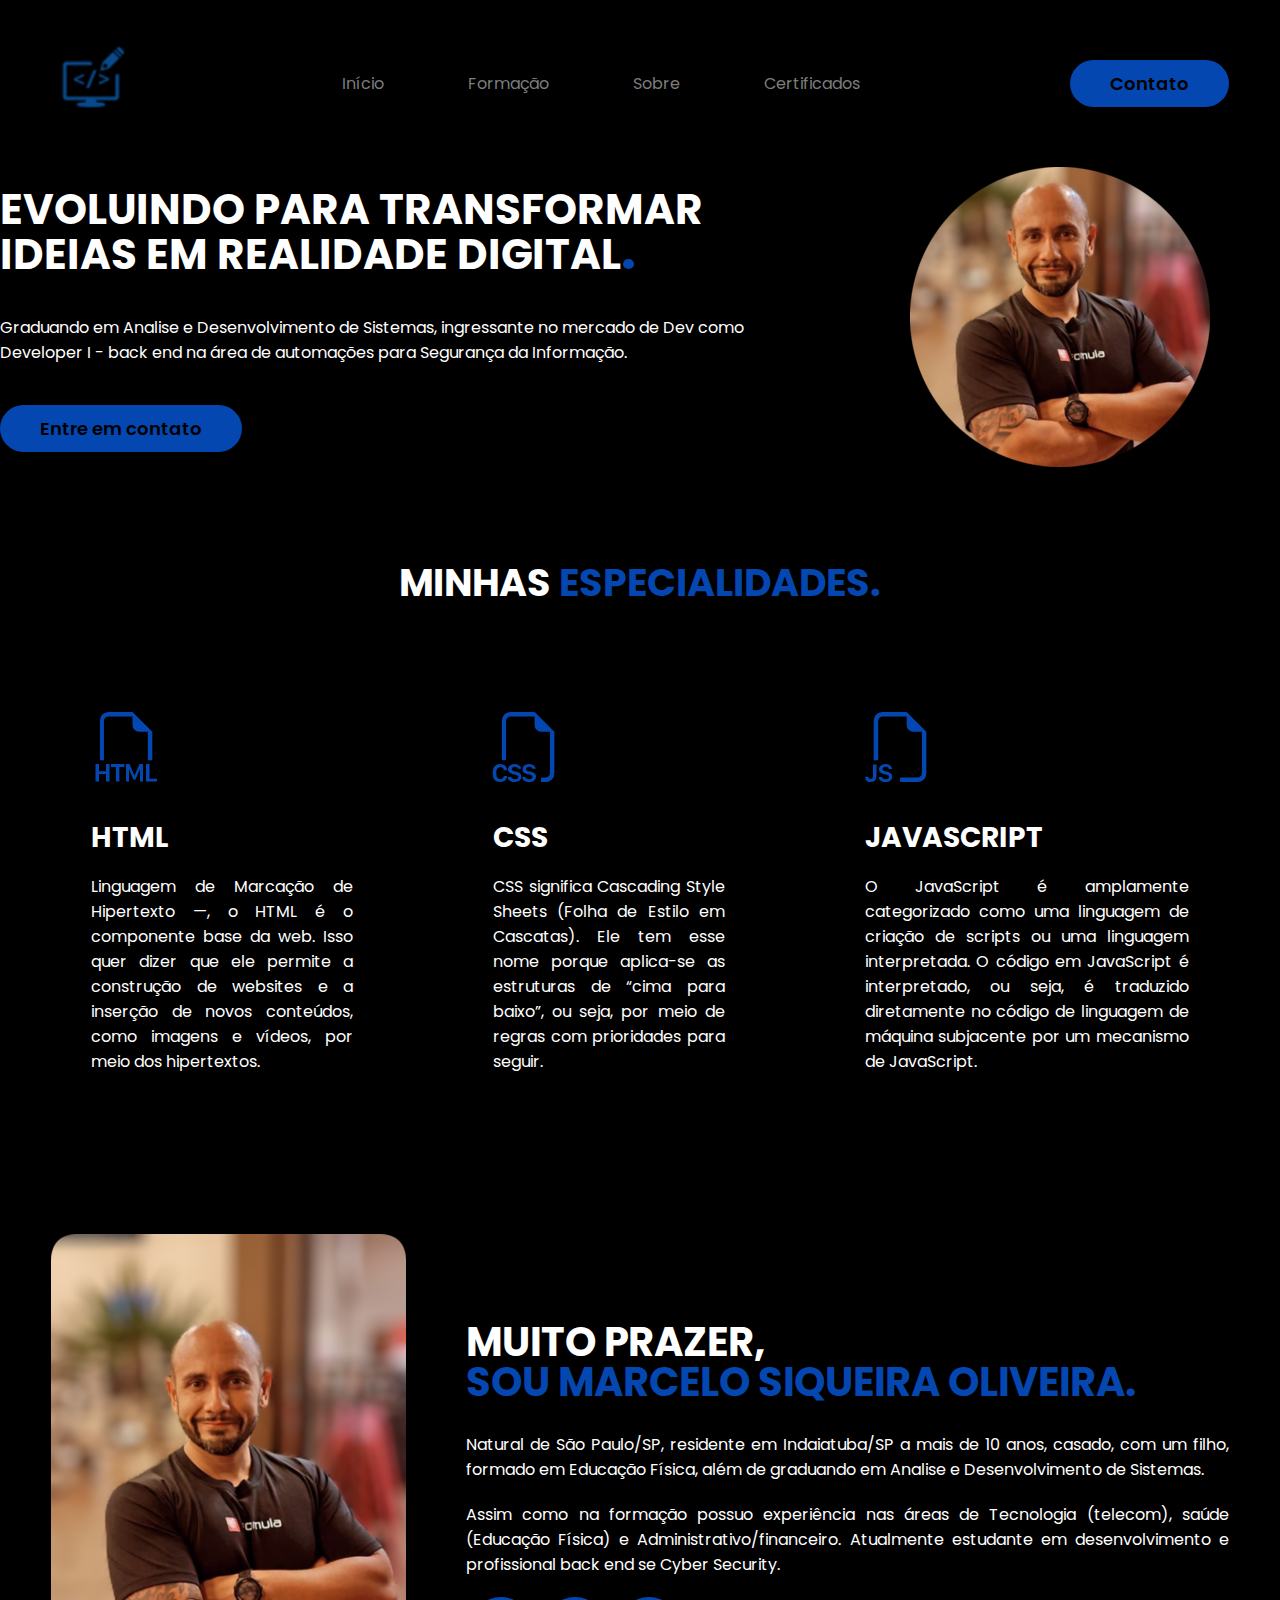
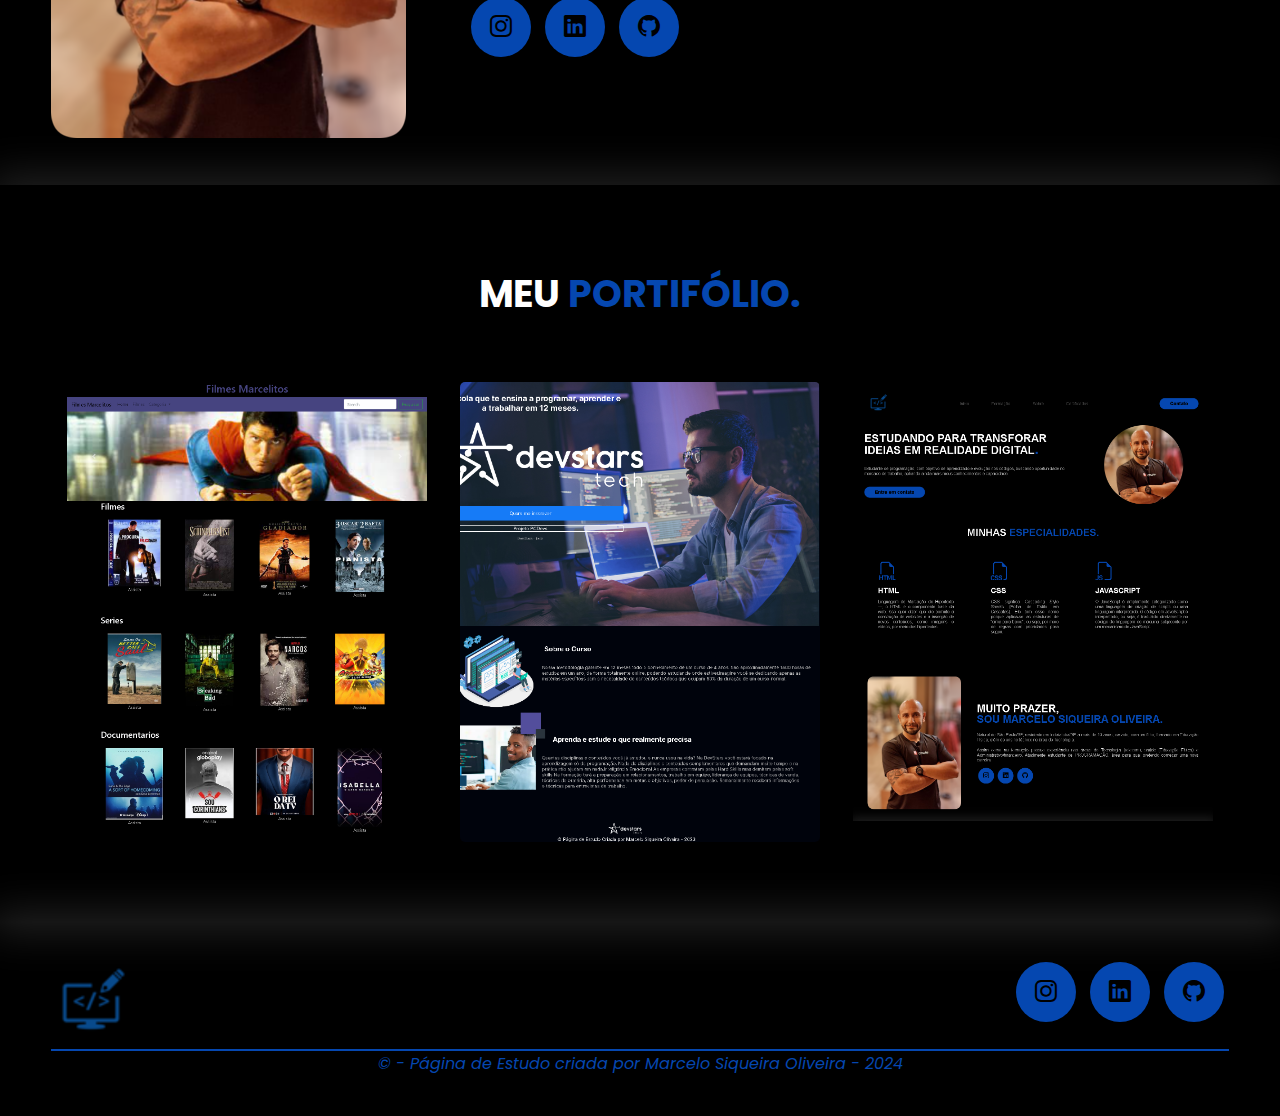
<file: index.html>
<!DOCTYPE html>
<html lang="pt-br">
<head>
    <meta charset="UTF-8">
    <meta name="viewport" content="width=device-width, initial-scale=1.0">
    <!--Codigo google fonte--><link rel="preconnect" href="https://fonts.googleapis.com">
    <link rel="preconnect" href="https://fonts.gstatic.com" crossorigin>
    <link href="https://fonts.googleapis.com/css2?family=Poppins:ital,wght@0,100;0,200;0,300;0,400;0,
    500;0,600;0,700;0,800;0,900;1,100;1,200;1,300;1,400;1,500;1,600;1,700;1,800;1,900&display=swap" rel="stylesheet">
    <!--Fim Codigo google fonte-->
    <!--Bootstrap icons-->
    <link rel="stylesheet" href="https://cdn.jsdelivr.net/npm/bootstrap-icons@1.11.1/font/bootstrap-icons.css">
    <!--Fim Bootstrap icons -->
    <link rel="stylesheet" href="style.css">
    <title>Marcelo Siqueira Oliveira</title>
</head>
<!--começo do cabeçalho-->
<body>
    <header>
        <div class="interface">
            <div class="logo">
                <a href="l">
                    <img src="./img/logo.png" alt="logohtml">
                </a>
            </div><!--logo-->
            <nav class="menu-desktop">
                <ul>
                    <li><a href="index.html">Início</a></li>
                    <li><a href="formacao.html">Formação</a></li>
                    <li><a href="sobre.html">Sobre</a></li>
                    <li><a href="certificados.html">Certificados</a></li>
                </ul>
            </nav><!--menu-desktop-->
             <div class="btn-contato">
                <a href="contato.html">
                    <button>Contato</button>
                </a>
             </div><!--btn-contato-->
        </div><!--interface-->
    </header>
<!--fim do cabeçalho-->

<!--começo do titulo-->
    <main>
        <section class="topo-do-site">
            <div class="interface">
                <div class="flex">
                    <div class="txt-topo-site">
                            <h1>EVOLUINDO PARA TRANSFORMAR IDEIAS EM REALIDADE DIGITAL<span>.</span></h1>
                            <p>Graduando em Analise e Desenvolvimento de Sistemas, ingressante no mercado de Dev como
                                Developer I - back end na área de automações para Segurança da Informação.</p>

                            <div class="btn-contato">
                                <a href="contato.html">
                                    <button>Entre em contato</button>
                                </a>
                            </div>
                        </div><!--txt-topo-site-->                       

                        <div class="img-topo-site">
                            <img src="./img/Screenshot_20221027-150458_2 (2) (2).png">
                    </div><!--img-topo-site-->
                </div><!--flex-->
            </div><!--interface-->
        </section><!--topo-do-site-->
<!--fim do titulo--> 

<!--começo dos intens-->
        <section class="especialidades">
            <section class="interface">
                <h2 class="titulo">MINHAS <span>ESPECIALIDADES.</span></h2>
                <section class="flex">
                    <div class="especialidades-box">
                        <i class="bi bi-filetype-html"></i>
                        <h3>HTML</h3>
                        <p>Linguagem de Marcação de Hipertexto —, o HTML é o componente base da web. 
                        Isso quer dizer que ele permite a construção de websites e a inserção de novos conteúdos,
                        como imagens e vídeos, por meio dos hipertextos.</p>
                    </div><!--especialidades-box-->
                    <div class="especialidades-box">
                        <i class="bi bi-filetype-css"></i>
                        <h3>CSS</h3>
                        <p>CSS significa Cascading Style Sheets (Folha de Estilo em Cascatas). 
                        Ele tem esse nome porque aplica-se as estruturas de “cima para baixo”, ou seja, 
                        por meio de regras com prioridades para seguir. </p>
                    </div><!--especialidades-box-->
                    <div class="especialidades-box">
                        <i class="bi bi-filetype-js"></i>
                        <h3>JAVASCRIPT</h3>
                        <p>O JavaScript é amplamente categorizado como uma linguagem de criação de scripts ou uma 
                        linguagem interpretada. O código em JavaScript é interpretado, ou seja, é traduzido 
                        diretamente no código de linguagem de máquina subjacente por um mecanismo de JavaScript.</p>
                    </div><!--especialidades-box-->
                </section><!--flex-->
            </section><!--interface-->
        </section><!--especialidades-->
<!--fim dos itens--> 

<!--inicio sobre-->
        <section class="sobre">
            <div class="interface">
                <div class="flex">
                    <div class="img-sobre">
                        <img src="./img/rounded-in-photoretrica (1) (1).png">
                    </div><!--img-sobre-->
                    <div class="txt-sobre">
                            <h2>MUITO PRAZER, <span>SOU MARCELO SIQUEIRA OLIVEIRA.</span></h2>
                            <P>Natural de São Paulo/SP, residente em Indaiatuba/SP a mais de 10 anos, casado, com um
                            filho, formado em Educação Física, além de graduando em Analise e Desenvolvimento de Sistemas.</P>
                            <p>Assim como na formação possuo experiência nas áreas de Tecnologia (telecom), saúde (Educação Física)
                            e Administrativo/financeiro. Atualmente estudante em desenvolvimento e profissional back end se Cyber Security.</p>
                        <div class="btn-social">
                            <a href="https://www.instagram.com/marcelitos77/"><button><i class="bi bi-instagram"></i></button></a>
                            <a href="https://www.linkedin.com/in/marcelo-siqueira-oliveira-544b19290/"><button><i class="bi bi-linkedin"></i></button></a>
                            <a href="https://github.com/Marcelitos77"><button><i class="bi bi-github"></i></button></a>
                        </div><!--btn-social-->    
                    </div><!--txt-sobre-->
                </div><!--flex-->
            </div><!--interface-->
        </section><!--sobre-->
<!--fim sobre--> 

<!--inicio portifolio-->
        <section class="portifolio">
            <div class="interface">
                <h2 class="titulo">MEU <span>PORTIFÓLIO.</span></h2>
                <div class="flex">
                    <div class="img-port" style="background-image: url(./img/screencapture-estudo-filmes-vercel-app-2023-10-19-10_30_13.png);"></div>
                    <div class="img-port" style="background-image: url(./img//screencapture-pagina-devstars-vercel-app-2023-10-19-10_32_07.png)"></div>
                    <div class="img-port" style="background-image: url(./img/screencapture-splendorous-shortbread-1b2717-netlify-app-2023-10-19-17_35_26.png)"></div>
                </div><!--flex-->
            </div><!--interface-->
        </section><!--portifolio-->
<!--fim portifolio-->        
    </main>
    <footer>
        <div class="interface">
            <div class="line-footer">
                <div class="flex">
                    <div class="logo-footer">
                        <img src="./img/logo.png">
                    </div><!--logo-footer-->
                    <div class="btn-social">
                        <a href="https://www.instagram.com/marcelitos77/"><button><i class="bi bi-instagram"></i></button></a>
                        <a href="https://www.linkedin.com/in/marcelo-siqueira-oliveira-544b19290/"><button><i class="bi bi-linkedin"></i></button></a>
                        <a href="https://github.com/Marcelitos77"><button><i class="bi bi-github"></i></button></a>
                    </div><!--btn-social-->
            </div><!--flex-->
            </div><!--line-footer-->
            <div class="line-footer borda">
                <p>&copy - Página de Estudo criada por Marcelo Siqueira Oliveira - 2024</p>
            </div><!--line-footer-->
        </div><!--interface-->
    </footer>
    <!--javascript-->
    <script src="script.js"></script>
</body>
</html>
</file>
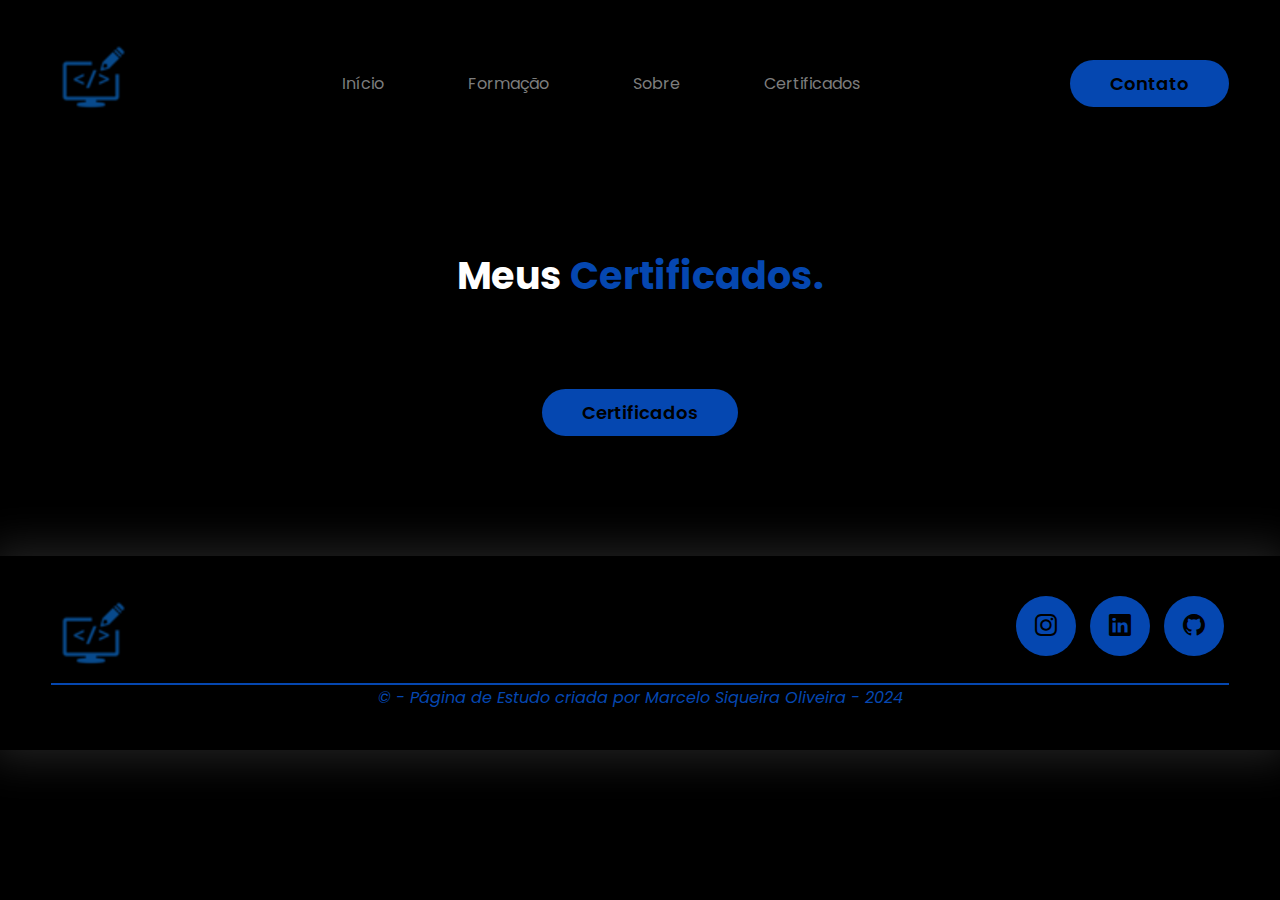
<file: certificados.html>
<!DOCTYPE html>
<html lang="pt-br">
<head>
    <meta charset="UTF-8">
    <meta name="viewport" content="width=device-width, initial-scale=1.0">
    <!--Codigo google fonte--><link rel="preconnect" href="https://fonts.googleapis.com">
    <link rel="preconnect" href="https://fonts.gstatic.com" crossorigin>
    <link href="https://fonts.googleapis.com/css2?family=Poppins:ital,wght@0,100;0,200;0,300;0,400;0,
    500;0,600;0,700;0,800;0,900;1,100;1,200;1,300;1,400;1,500;1,600;1,700;1,800;1,900&display=swap" rel="stylesheet">
    <!--Fim Codigo google fonte-->
    <!--Bootstrap icons-->
    <link rel="stylesheet" href="https://cdn.jsdelivr.net/npm/bootstrap-icons@1.11.1/font/bootstrap-icons.css">
    <!--Fim Bootstrap icons -->
    <link rel="stylesheet" href="style.css">
    <title>Marcelo Siqueira Oliveira</title>
</head>

<body>
    <header>
        <div class="interface">
            <div class="logo">
                <a href="">
                    <img src="./img/logo.png" alt="logohtml">
                </a>
            </div><!--logo-->
            <nav class="menu-desktop">
                <ul>
                    <li><a href="index.html">Início</a></li>
                    <li><a href="formacao.html">Formação</a></li>
                    <li><a href="sobre.html">Sobre</a></li>
                    <li><a href="certificados.html">Certificados</a></li>
                </ul>
            </nav><!--menu-desktop-->
             <div class="btn-contato">
                <a href="contato.html">
                    <button>Contato</button>
                </a>
             </div><!--btn-contato-->
        </div><!--interface-->
    </header>

    <main>
        <section class="topo-do-site">
        <section class="especialidades">
        <section class="interface">
            <h2 class="titulo">Meus <span>Certificados.</span></h2>
    <section class="flex">
        <div class="especialidades-box">
            <nav class="menu-desktop">
                <div class="btn-contato">
                    <a href="https://www.linkedin.com/in/marcelo-siqueira-oliveira-544b19290/">
                        <button>Certificados</button>
                    </a>
                 </div>
            </nav>
        </div>
    </main>
    <footer>
        <div class="interface">
            <div class="line-footer">
                <div class="flex">
                    <div class="logo-footer">
                        <img src="./img/logo.png">
                    </div><!--logo-footer-->
                    <div class="btn-social">
                        <a href="https://www.instagram.com/marcelitos77/"><button><i class="bi bi-instagram"></i></button></a>
                        <a href="https://www.linkedin.com/in/marcelo-siqueira-oliveira-544b19290/"><button><i class="bi bi-linkedin"></i></button></a>
                        <a href="https://github.com/Marcelitos77"><button><i class="bi bi-github"></i></button></a>
                    </div><!--btn-social-->
            </div><!--flex-->
            </div><!--line-footer-->
            <div class="line-footer borda">
                <p>&copy - Página de Estudo criada por Marcelo Siqueira Oliveira - 2024</p>
            </div><!--line-footer-->
        </div><!--interface-->
    </footer>
</body>
</html>
</file>
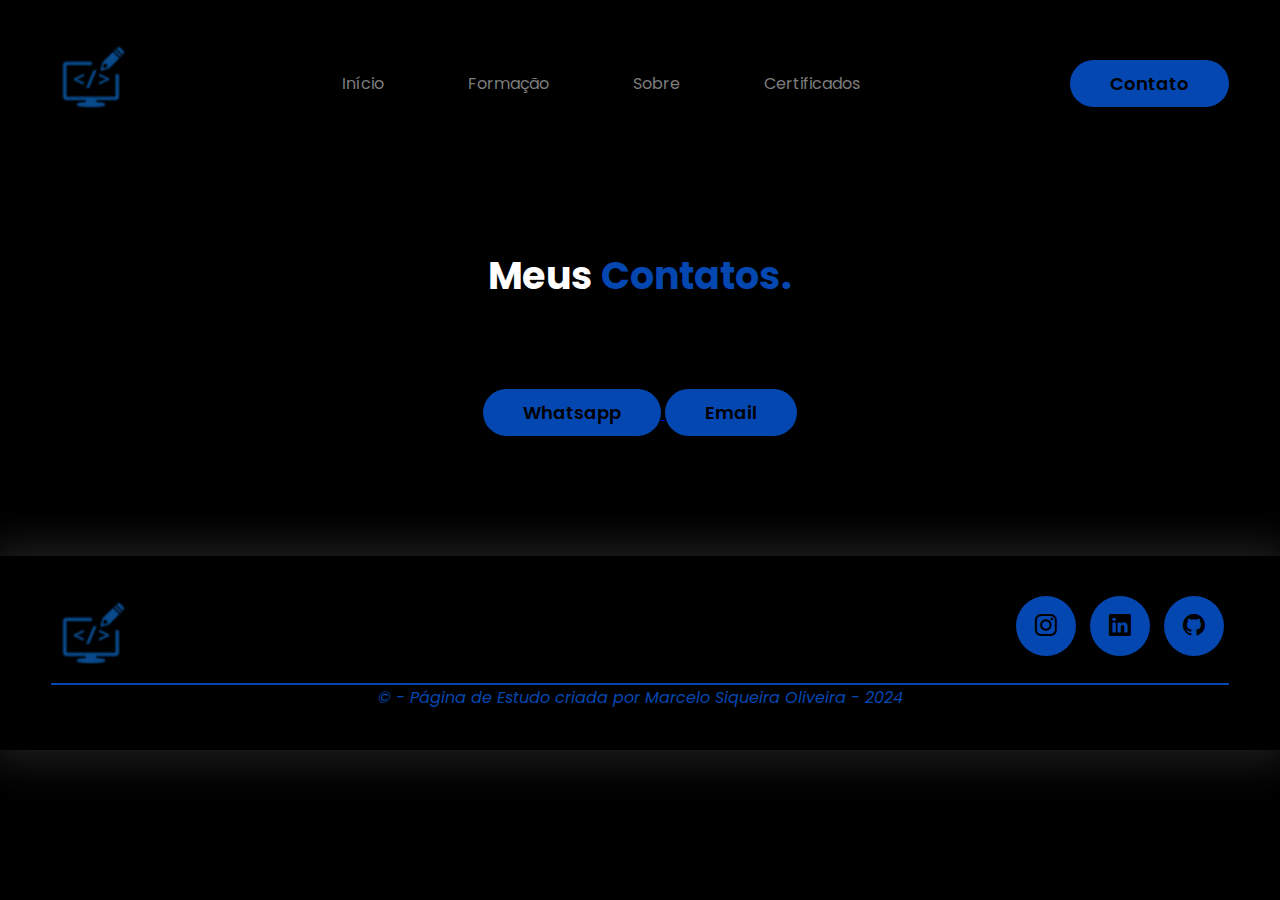
<file: contato.html>
<!DOCTYPE html>
<html lang="pt-br">
<head>
    <meta charset="UTF-8">
    <meta name="viewport" content="width=device-width, initial-scale=1.0">
    <!--Codigo google fonte--><link rel="preconnect" href="https://fonts.googleapis.com">
    <link rel="preconnect" href="https://fonts.gstatic.com" crossorigin>
    <link href="https://fonts.googleapis.com/css2?family=Poppins:ital,wght@0,100;0,200;0,300;0,400;0,
    500;0,600;0,700;0,800;0,900;1,100;1,200;1,300;1,400;1,500;1,600;1,700;1,800;1,900&display=swap" rel="stylesheet">
    <!--Fim Codigo google fonte-->
    <!--Bootstrap icons-->
    <link rel="stylesheet" href="https://cdn.jsdelivr.net/npm/bootstrap-icons@1.11.1/font/bootstrap-icons.css">
    <!--Fim Bootstrap icons -->
    <link rel="stylesheet" href="style.css">
    <title>Marcelo Siqueira Oliveira</title>
</head>

<body>
    <header>
        <div class="interface">
            <div class="logo">
                <a href="">
                    <img src="./img/logo.png" alt="logohtml">
                </a>
            </div><!--logo-->
            <nav class="menu-desktop">
                <ul>
                    <li><a href="index.html">Início</a></li>
                    <li><a href="formacao.html">Formação</a></li>
                    <li><a href="sobre.html">Sobre</a></li>
                    <li><a href="certificados.html">Certificados</a></li>
                </ul>
            </nav><!--menu-desktop-->
             <div class="btn-contato">
                <a href="contato.html">
                    <button>Contato</button>
                </a>
             </div><!--btn-contato-->
        </div><!--interface-->
    </header>

    <main>
        <section class="topo-do-site">
        <section class="especialidades">
        <section class="interface">
            <h2 class="titulo">Meus <span>Contatos.</span></h2>
    <section class="flex">
        <div class="especialidades-box">
            <nav class="menu-desktop">
                <div class="btn-contato">
                    <a href="https://wa.me/5519984202599">
                        <button>Whatsapp</button>
                    </a>
                    <a href="mailto:mss.siqueira@gmail.com">
                        <button>Email</button>
                    </a>
                 </div>
            </nav>
        </div>
    </main>
    <footer>
        <div class="interface">
            <div class="line-footer">
                <div class="flex">
                    <div class="logo-footer">
                        <img src="./img/logo.png">
                    </div><!--logo-footer-->
                    <div class="btn-social">
                        <a href="https://www.instagram.com/marcelitos77/"><button><i class="bi bi-instagram"></i></button></a>
                        <a href="https://www.linkedin.com/in/marcelo-siqueira-oliveira-544b19290/"><button><i class="bi bi-linkedin"></i></button></a>
                        <a href="https://github.com/Marcelitos77"><button><i class="bi bi-github"></i></button></a>
                    </div><!--btn-social-->
            </div><!--flex-->
            </div><!--line-footer-->
            <div class="line-footer borda">
                <p>&copy - Página de Estudo criada por Marcelo Siqueira Oliveira - 2024</p>
            </div><!--line-footer-->
        </div><!--interface-->
    </footer>
</body>
</html>
</file>
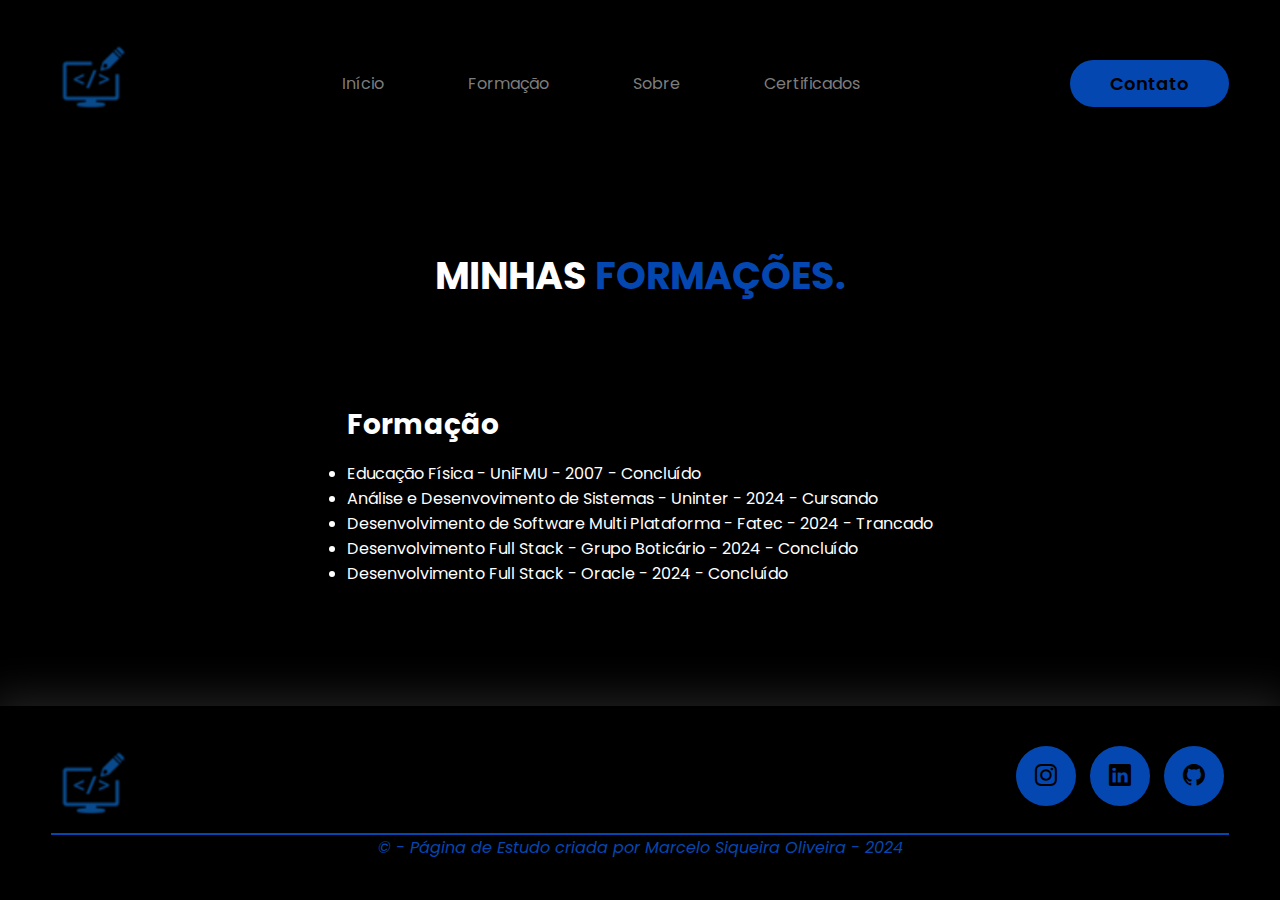
<file: formacao.html>
<!DOCTYPE html>
<html lang="pt-br">
<head>
    <meta charset="UTF-8">
    <meta name="viewport" content="width=device-width, initial-scale=1.0">
    <!--Codigo google fonte--><link rel="preconnect" href="https://fonts.googleapis.com">
    <link rel="preconnect" href="https://fonts.gstatic.com" crossorigin>
    <link href="https://fonts.googleapis.com/css2?family=Poppins:ital,wght@0,100;0,200;0,300;0,400;0,
    500;0,600;0,700;0,800;0,900;1,100;1,200;1,300;1,400;1,500;1,600;1,700;1,800;1,900&display=swap" rel="stylesheet">
    <!--Fim Codigo google fonte-->
    <!--Bootstrap icons-->
    <link rel="stylesheet" href="https://cdn.jsdelivr.net/npm/bootstrap-icons@1.11.1/font/bootstrap-icons.css">
    <!--Fim Bootstrap icons -->
    <link rel="stylesheet" href="style.css">
    <title>Marcelo Siqueira Oliveira</title>
</head>
<!--começo do cabeçalho-->
<body>
    <header>
        <div class="interface">
            <div class="logo">
                <a href="">
                    <img src="./img/logo.png" alt="logohtml">
                </a>
            </div><!--logo-->
            <nav class="menu-desktop">
                <ul>
                    <li><a href="index.html">Início</a></li>
                    <li><a href="formacao.html">Formação</a></li>
                    <li><a href="sobre.html">Sobre</a></li>
                    <li><a href="certificados.html">Certificados</a></li>
                </ul>
            </nav><!--menu-desktop-->
             <div class="btn-contato">
                <a href="contato.html">
                    <button>Contato</button>
                </a>
             </div><!--btn-contato-->
        </div><!--interface-->
    </header>
<!--fim do cabeçalho-->

<!--começo do titulo-->
<main>
<section class="topo-do-site">
<section class="especialidades">
<section class="interface">
    <h2 class="titulo">MINHAS <span>FORMAÇÕES.</span></h2>
    <section class="flex">
        <div class="especialidades-box">
            
            <h3>Formação</h3>
            <ul>
                <li>Educação Física - UniFMU - 2007 -  Concluído</li>
                <li>Análise e Desenvovimento de Sistemas - Uninter - 2024 - Cursando</li>
                <li>Desenvolvimento de Software Multi Plataforma - Fatec - 2024 - Trancado</li>
                <li>Desenvolvimento Full Stack - Grupo Boticário - 2024 - Concluído</li>
                <li>Desenvolvimento Full Stack - Oracle - 2024 - Concluído</li>
            </ul>
        </div>
    </main>
    <footer>
        <div class="interface">
            <div class="line-footer">
                <div class="flex">
                    <div class="logo-footer">
                        <img src="./img/logo.png">
                    </div><!--logo-footer-->
                    <div class="btn-social">
                        <a href="https://www.instagram.com/marcelitos77/"><button><i class="bi bi-instagram"></i></button></a>
                        <a href="https://www.linkedin.com/in/marcelo-siqueira-oliveira-544b19290/"><button><i class="bi bi-linkedin"></i></button></a>
                        <a href="https://github.com/Marcelitos77"><button><i class="bi bi-github"></i></button></a>
                    </div><!--btn-social-->
            </div><!--flex-->
            </div><!--line-footer-->
            <div class="line-footer borda">
                <p>&copy - Página de Estudo criada por Marcelo Siqueira Oliveira - 2024</p>
            </div><!--line-footer-->
        </div><!--interface-->
    </footer>
</body>
</html>
</file>
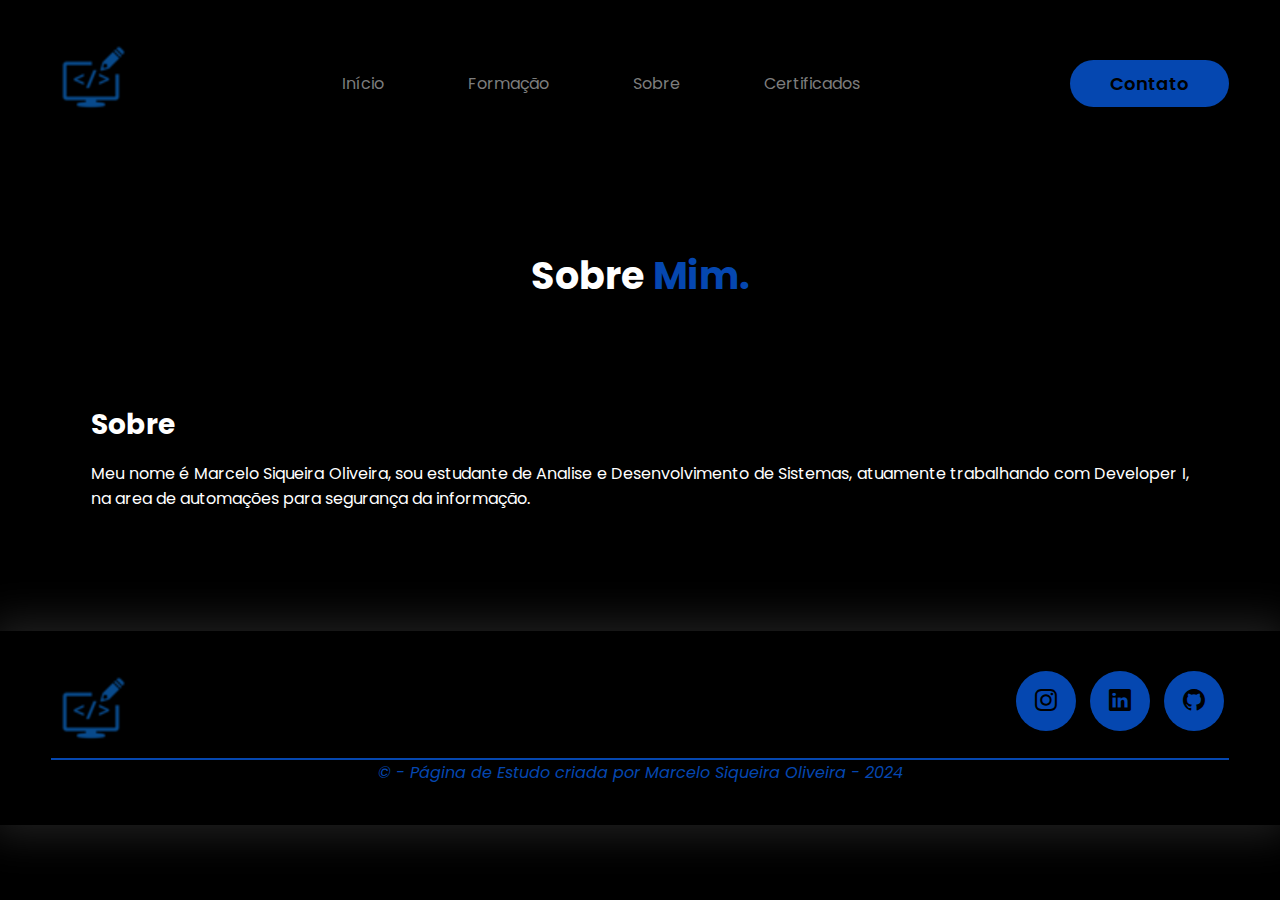
<file: sobre.html>
<!DOCTYPE html>
<html lang="pt-br">
<head>
    <meta charset="UTF-8">
    <meta name="viewport" content="width=device-width, initial-scale=1.0">
    <!--Codigo google fonte--><link rel="preconnect" href="https://fonts.googleapis.com">
    <link rel="preconnect" href="https://fonts.gstatic.com" crossorigin>
    <link href="https://fonts.googleapis.com/css2?family=Poppins:ital,wght@0,100;0,200;0,300;0,400;0,
    500;0,600;0,700;0,800;0,900;1,100;1,200;1,300;1,400;1,500;1,600;1,700;1,800;1,900&display=swap" rel="stylesheet">
    <!--Fim Codigo google fonte-->
    <!--Bootstrap icons-->
    <link rel="stylesheet" href="https://cdn.jsdelivr.net/npm/bootstrap-icons@1.11.1/font/bootstrap-icons.css">
    <!--Fim Bootstrap icons -->
    <link rel="stylesheet" href="style.css">
    <title>Marcelo Siqueira Oliveira</title>
</head>

<body>
    <header>
        <div class="interface">
            <div class="logo">
                <a href="">
                    <img src="./img/logo.png" alt="logohtml">
                </a>
            </div><!--logo-->
            <nav class="menu-desktop">
                <ul>
                    <li><a href="index.html">Início</a></li>
                    <li><a href="formacao.html">Formação</a></li>
                    <li><a href="sobre.html">Sobre</a></li>
                    <li><a href="certificados.html">Certificados</a></li>
                </ul>
            </nav><!--menu-desktop-->
             <div class="btn-contato">
                <a href="contato.html">
                    <button>Contato</button>
                </a>
             </div><!--btn-contato-->
        </div><!--interface-->
    </header>

    <main>
        <section class="topo-do-site">
        <section class="especialidades">
        <section class="interface">
            <h2 class="titulo">Sobre <span>Mim.</span></h2>
    <section class="flex">
        <div class="especialidades-box">
            
            <h3>Sobre</h3>
            <p>Meu nome é Marcelo Siqueira Oliveira, sou estudante de Analise e Desenvolvimento de Sistemas,
                atuamente trabalhando com Developer I, na area de automações para segurança da informação.</p>
        </div>
    </main>
    <footer>
        <div class="interface">
            <div class="line-footer">
                <div class="flex">
                    <div class="logo-footer">
                        <img src="./img/logo.png">
                    </div><!--logo-footer-->
                    <div class="btn-social">
                        <a href="https://www.instagram.com/marcelitos77/"><button><i class="bi bi-instagram"></i></button></a>
                        <a href="https://www.linkedin.com/in/marcelo-siqueira-oliveira-544b19290/"><button><i class="bi bi-linkedin"></i></button></a>
                        <a href="https://github.com/Marcelitos77"><button><i class="bi bi-github"></i></button></a>
                    </div><!--btn-social-->
            </div><!--flex-->
            </div><!--line-footer-->
            <div class="line-footer borda">
                <p>&copy - Página de Estudo criada por Marcelo Siqueira Oliveira - 2024</p>
            </div><!--line-footer-->
        </div><!--interface-->
    </footer>
</body>
</html>
</file>
<file: style.css>
/* Estilo Geral */
* {
    margin: 0;
    padding: 0;
    box-sizing: border-box;
    font-family: 'Poppins', sans-serif;
}

Body {
    background: black;
    height: 100vh;
}

.interface {
    max-width: 1280px;
    margin: 0 auto;
}

.flex {
    display: flex;
}

.btn-contato button {
    padding:  10px 40px;
    font-size: 18px;
    font-weight: 600;
    background-color: #0547b0;
    border: 0;
    border-radius: 30px;
    cursor: pointer;
    transition: .2s;
}

h2.titulo {
    color: white;
    font-size: 38px;
    text-align: center;
}

h2.titulo span {
    color: #0547b0;
}

button:hover {
    box-shadow: 0px 0px 8px #0547b0;
    transform: scale(1.05);
}

/*Estilo Cabeçalho*/
header {
    padding:40px 4%;
}

header > .interface {
    display:  flex;
    align-items: center;
    justify-content: space-between;
}

header a {
    color:#7d7d7d;
    text-decoration: none;
    display: inline-block;
    transition: .2s;
}

header a:hover {
    color: white;
    transform: scale(1.3);
}

header nav ul {
    list-style-type: none;
}

header nav ul li{
    display: inline-block;
    padding: 0 40px;
}

/*ESTILO MOBILE*/

.menu-mobile {
    background-color: red;
    height: 100vh;
    position: fixed;
    top: 0;
    right: 0;
    z-index: 99999;
    width: 70%;

}

/*ESTILO TOPO DO SITE*/
section.topo-do-site {
    padding: auto 40px 4%;
}

section.topo-do-site .flex {
    align-items: center;
    justify-content: center;
    gap: 150px;
}

.topo-do-site h1 {
    color: white;
    font-size:42px;
    line-height: 40px;
}

.topo-do-site .txt-topo-site h1 span {
    color: #0547b0;
    font-size: 55px;
}

.topo-do-site .txt-topo-site p {
    color: white;
    margin: 40px 0;
}

.topo-do-site .img-topo-site img {
    position: relative;
    margin-right: 70px ;
}
/*ESTILO DAS ESPECIALIDADES*/
section.especialidades {
    padding: 80px 4%;
} 

section.especialidades .flex {
    gap: 60px;
}

.especialidades .especialidades-box {
    color: white;
    padding: 40px;
    border-radius: 20px;
    margin-top: 45px;
}

.especialidades .especialidades-box:hover {
    transform: scale(1.05);
    box-shadow:  0 0 15px #0546b073;
}

.especialidades .especialidades-box i {
    font-size: 70px;
    color: #0547b0;
}

.especialidades .especialidades-box h3 {
    font-size: 28px;
    margin: 15px 0;
}

.especialidades .especialidades-box p {
    text-align: justify;
}

/*ESTILO SOBRE*/
section.sobre {
        padding: 40px 4%;   
    }

    section.sobre .flex {
        align-items: center;
        gap: 60px;
    } 

.sobre .txt-sobre {
    color: white; 
} 

.sobre .txt-sobre h2 {
    font-size: 40px;
    line-height: 40px;
    margin-bottom: 30px;
}

.sobre .txt-sobre h2 span {
    color: #0547b0;
    display: block;
}

.sobre .txt-sobre p {
    margin: 20px 0;
    text-align: justify;
}

 .btn-social button {
    width: 60px;
    height: 60px;
    border-radius: 50px;
    border: none;
    background-color: #0547b0;
    font-size: 22px;
    cursor: pointer;
    margin: 0 5px;    
}

/*ESTILO PORTIFÓLIO*/
section.portifolio {
    padding: 80px 4%;
    box-shadow: 0 0 40px 10px rgba(255, 255, 255, 0.13);
}
section.portifolio .flex {
    justify-content: space-around;
    margin-top: 60px;
}

.img-port {
    width: 360px;
    height: 460px;
    background-size: cover;
    background-position: 100% 0; 
    transition: 5s; 
    cursor: pointer;
    border-radius: 5px; 
    position: relative;
}

.img-port:hover {
    background-position: 100% 100%;
}

.projeto {
    position: absolute;
    top: 0;
    left: 0;
    width: 100%;
    height: 100%;
    border-radius: 40px;
}

/*ESTILO DO RODAPÉ*/
footer {
    padding: 40px 4%;
    box-shadow: 0 0 40px 10px rgba(255, 255, 255, 0.13);
}

footer .flex {
    justify-content: space-between;
}

.line-footer p{
    text-align: center;
    font-size: 16px;
    color: #0547b0;
    font-style: italic;
}

.borda {
    border-top: 2px solid #0547b0;
}

/*ESTILO RESPONSIVO*/

@media screen and (max-width: 1020px) {

/*GERAL*/

.flex {
    flex-direction: column;
}


.topo-do-site .flex {
    flex-direction: column-reverse;
}

.portifolio .flex {
    flex-direction: column-reverse;
}



/* CABEÇALHO*/
.menu-desktop, .btn-contato {
    display: none;
}

/*TOPO DO SITE*/
section.topo-do-site {
    padding: 40px 8%;
}

.topo-do-site .txt-topo-site p {
    text-align: justify;
}

.topo-do-site .img-topo-site img {
    width: 90%;
    margin-left: 20px;
     
}

section.topo-do-site {
    padding: auto 20px 6%;
}

.topo-do-site h1 {
    font-size:30px;
    text-align: center;
}



/*ESTILO DAS ESPECIALIDADES*/
section.especialidades {
    padding: 80px 8%;
}

/*ESTILO SOBRE*/
section.sobre {
    padding: 40px 8%;   
}

.sobre .txt-sobre h2 {
    font-size: 34px;
    line-height: 35px;
    text-align: center;
}

.btn-social {
    text-align: center;
}

.img-sobre img{
    width: 100%;

}

/*ESTILO PORTIFOLIO*/
section.portifolio {
    padding: 100px 8%
}

.img-port {
    width: 100%;
    max-width: 360px;
    margin: 0 auto;
}

section.portifolio .flex {
    gap: 60px;
}

/* ESTILO RODAPE*/

.line-footer {
    text-align: center;
}

.borda {
    margin-top: 20px;
}

}
</file>
